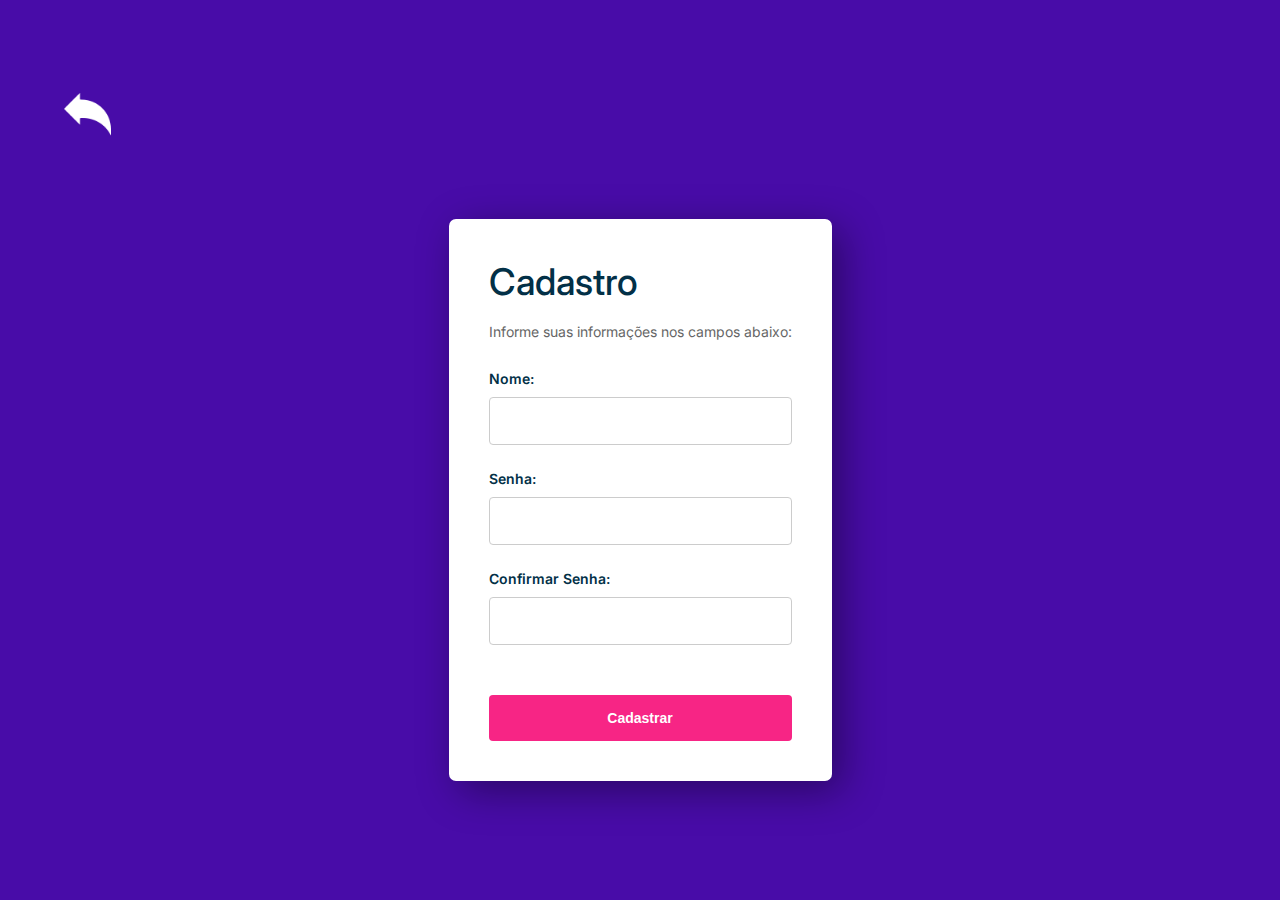
<file: site-dev-web/cadastro.html>
<!DOCTYPE html>
<html lang="pt-br">

<head>
    <meta charset="UTF-8">
    <meta name="viewport" content="width=device-width, initial-scale=1.0">
    <title>Cadastro JGN</title>
    <link rel="stylesheet" href="main.css">
</head>
<body>
<main>
    <div class="page">

        <div class="voltar"><a href="index.html"><img src="img/voltar.png" alt=""></a></div>
        <div class="formLogin">
            <h1>Cadastro</h1>
            <p>Informe suas informações nos campos abaixo:</p>
            <label class="email">Nome:</label>
            <input class="email" id="nome" name="nome" type="text">

            <label class="password">Senha:</label>
            <input class="password" id="senha" name="senha" type="password">

            <label class="password">Confirmar Senha:</label>
            <input class="password" id="confirmSenha" name="ConfirmSenha" type="password">

            <br>

            <input type="button" name="submit" id="submit" class="btn" value="Cadastrar" onclick="submit('cadastro')">
        </div>

        <div id="myModal" class="modal">
            <div class="modal-content">
                <span class="close">&times;</span>
                <p>Senhas diferentes</p>
            </div>
        </div>
    </div>
</main>
</body>
<script src="main.js"></script>

</html>
</file>
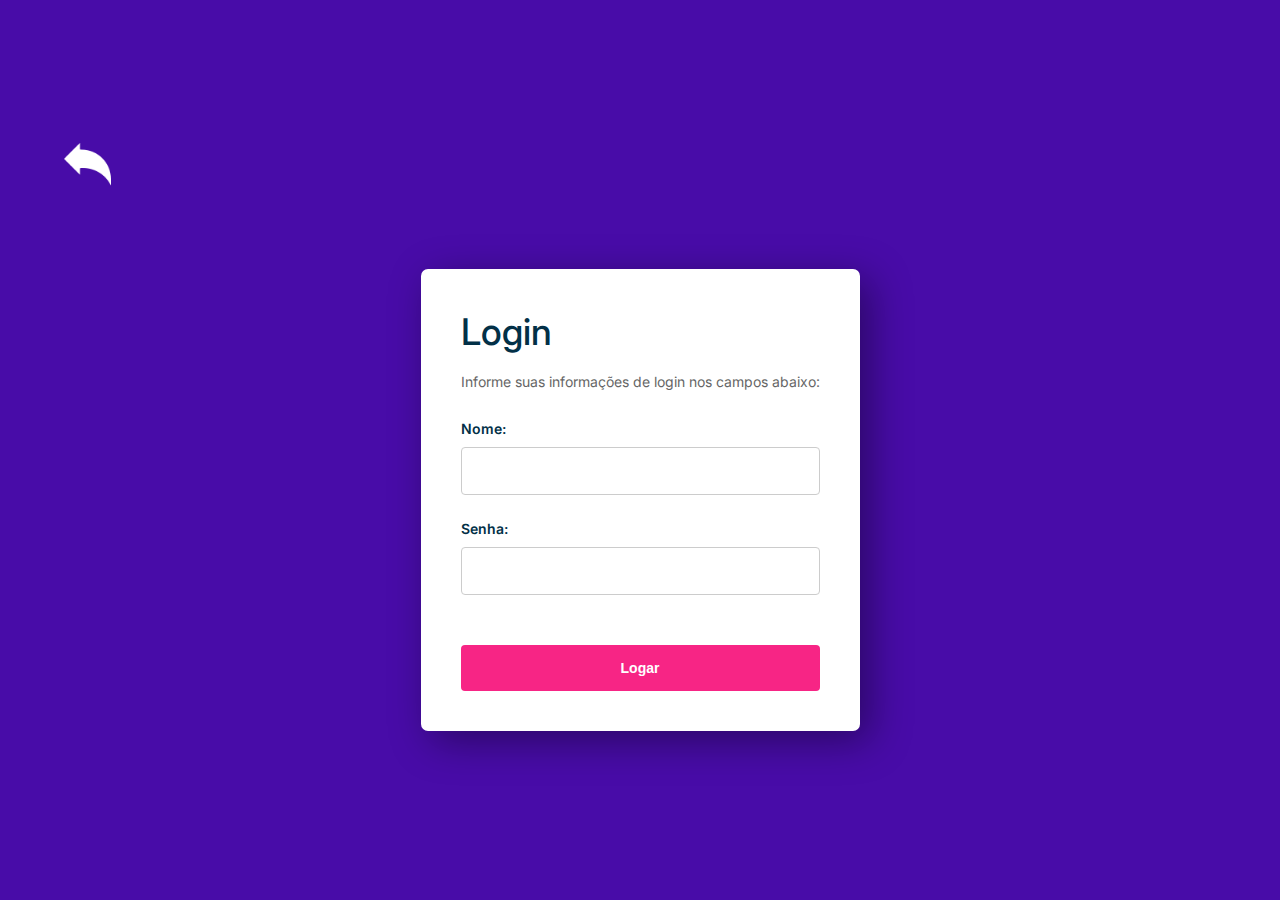
<file: site-dev-web/login.html>
<!DOCTYPE html>
<html lang="pt-br">

<head>
    <meta charset="UTF-8">
    <meta name="viewport" content="width=device-width, initial-scale=1.0">
    <link rel="stylesheet" href="main.css">
    <title>Login JGN</title>
</head>

<body>
    <main>
        <div class="page">
            <div class="voltar"><a href="index.html"><img src="img/voltar.png" alt=""></a></div>
            <div class="formLogin">
                <h1>Login</h1>
                <p>Informe suas informações de login nos campos abaixo:</p>
                <label class="email">Nome:</label>
                <input class="email" id="nome" name="nome" type="text">

                <label class="password">Senha:</label>
                <input class="password" id="senha" name="senha" type="password">

                <br>

                <input class="btn" type="button" name="submit" id="submit" value="Logar" onclick="submit('login')">
            </div>
        </div>
    </main>

</body>
<script src="main.js"></script>

</html>
</file>
<file: site-dev-web/main.css>
@import url('https://fonts.googleapis.com/css2?family=Inter:wght@100;200;300;400;500;600;700;800;900&display=swap');

.modal {
    display: none; /* Hidden by default */
    position: fixed; /* Stay in place */
    z-index: 1; /* Sit on top */
    left: 0;
    top: 0;
    width: 100%; /* Full width */
    height: 100%; /* Full height */
    overflow: auto; /* Enable scroll if needed */
    background-color: rgb(0,0,0); /* Fallback color */
    background-color: rgba(0,0,0,0.4); /* Black w/ opacity */
  }
  
  /* Modal Content/Box */
  .modal-content {
    background-color: #fefefe;
    margin: 15% auto; /* 15% from the top and centered */
    padding: 20px;
    border: 1px solid #888;
    width: 80%; /* Could be more or less, depending on screen size */
  }

  img {
    height: 50px;
    width: 50px;
    margin-left: 5%;
}

.voltar {
    width: 100%;
    margin-top: -2%;
    margin-bottom: 8vh;
}

  /* The Close Button */
  .close {
    color: #aaa;
    float: right;
    font-size: 28px;
    font-weight: bold;
  }
  
  .close:hover,
  .close:focus {
    color: black;
    text-decoration: none;
    cursor: pointer;
  }

  @import url('https://fonts.googleapis.com/css2?family=Inter:wght@100;200;300;400;500;600;700;800;900&display=swap');

body {
    font-family: 'Inter', sans-serif;
    margin: 0;
    padding: 0;
    color: #023047
}

.page {
    display: flex;
    flex-direction: column;
    align-items: center;
    align-content: center;
    justify-content: center;
    width: 100%;
    height: 100vh;
    background-color: #480ca8;
}

.formLogin {
    display: flex;
    flex-direction: column;
    background-color: #fff;
    border-radius: 7px;
    padding: 40px;
    box-shadow: 10px 10px 40px rgba(0, 0, 0, 0.4);
    gap: 5px
}

.areaLogin img {
    width: 420px;
}

.formLogin h1 {
    padding: 0;
    margin: 0;
    font-weight: 500;
    font-size: 2.3em;
}

.formLogin p {
    display: inline-block;
    font-size: 14px;
    color: #666;
    margin-bottom: 25px;
}

.formLogin input {
    padding: 15px;
    font-size: 14px;
    border: 1px solid #ccc;
    margin-bottom: 20px;
    margin-top: 5px;
    border-radius: 4px;
    transition: all linear 160ms;
    outline: none;
}


.formLogin input:focus {
    border: 1px solid #f72585;
}

.formLogin label {
    font-size: 14px;
    font-weight: 600;
}

.formLogin a {
    display: inline-block;
    margin-bottom: 20px;
    font-size: 13px;
    color: #555;
    transition: all linear 160ms;
}

.formLogin a:hover {
    color: #f72585;
}

.btn {
    background-color: #f72585;
    color: #fff;
    font-size: 14px;
    font-weight: 600;
    border: none !important;
    transition: all linear 160ms;
    cursor: pointer;
    margin: 0 !important;

}

.btn:hover {
    transform: scale(1.05);
    background-color: #ff0676;

}
</file>
